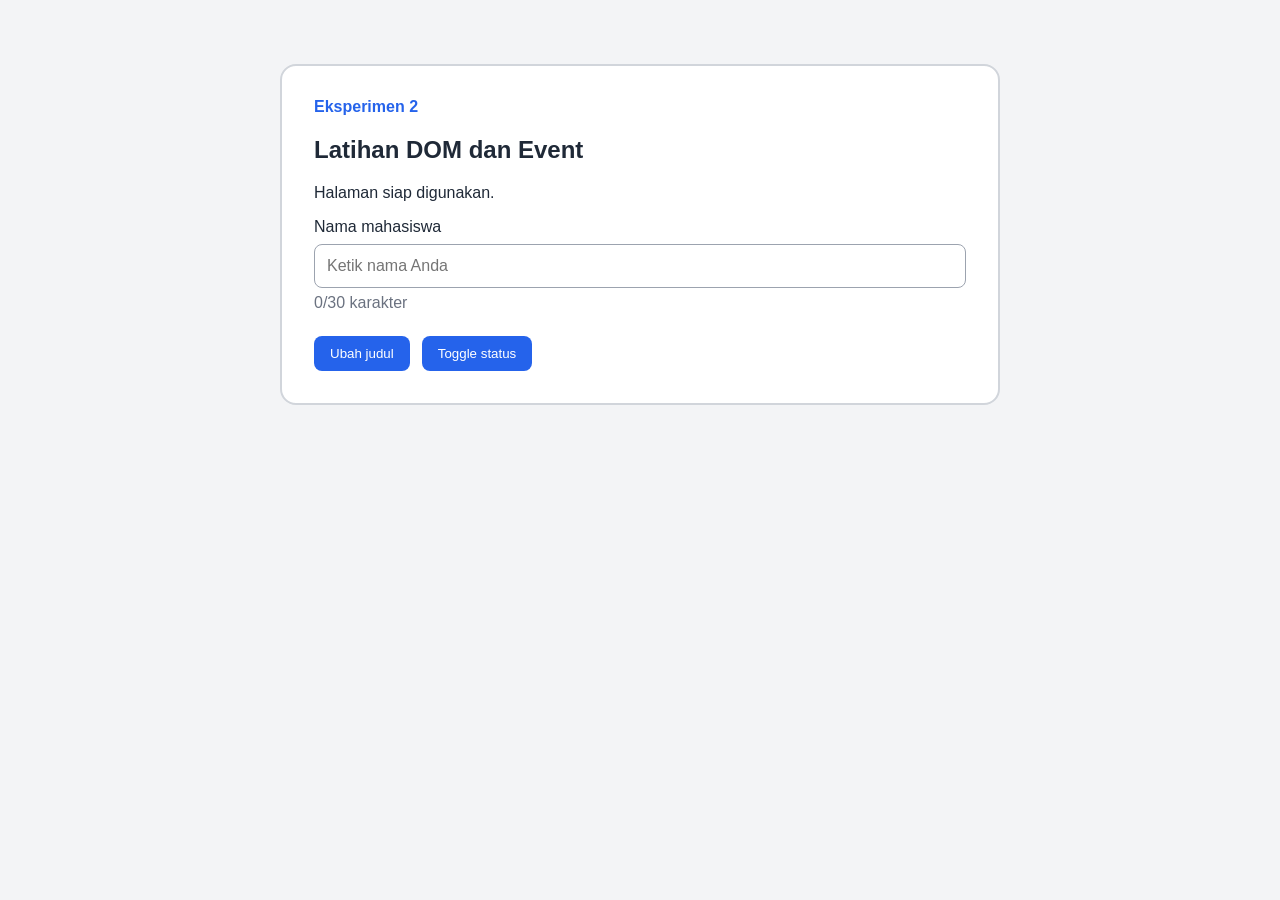
<file: eksperimen-2-dom-event/index.html>
<!doctype html>
<html lang="id">
<head>
 <meta charset="utf-8">
 <meta name="viewport"
 content="width=device-width, initial-scale=1">
 <title>Eksperimen DOM dan Event</title>
 <link rel="stylesheet" href="css/style.css">
</head>
<body>
 <main class="container">
 <section class="praktikum-card"
 aria-labelledby="judul-utama">
 <p class="label">Eksperimen 2</p>
 <h1 id="judul-utama">Latihan DOM dan Event</h1>
 <p id="status" aria-live="polite">
 Halaman siap digunakan.
 </p>
 <label for="nama">Nama mahasiswa</label>
 <input id="nama" name="nama" type="text"
 maxlength="30"
 placeholder="Ketik nama Anda">
 <p class="counter">
 <span id="jumlah-karakter">0</span>/30 karakter
 </p>
 <div class="actions">
 <button id="ubah-judul" type="button">
 Ubah judul
 </button>
 <button id="toggle-status" type="button"
 aria-pressed="false">
 Toggle status
 </button>
 </div>
 </section>
 </main>
 <script src="js/app.js" defer></script>
</body>
</html>
</file>
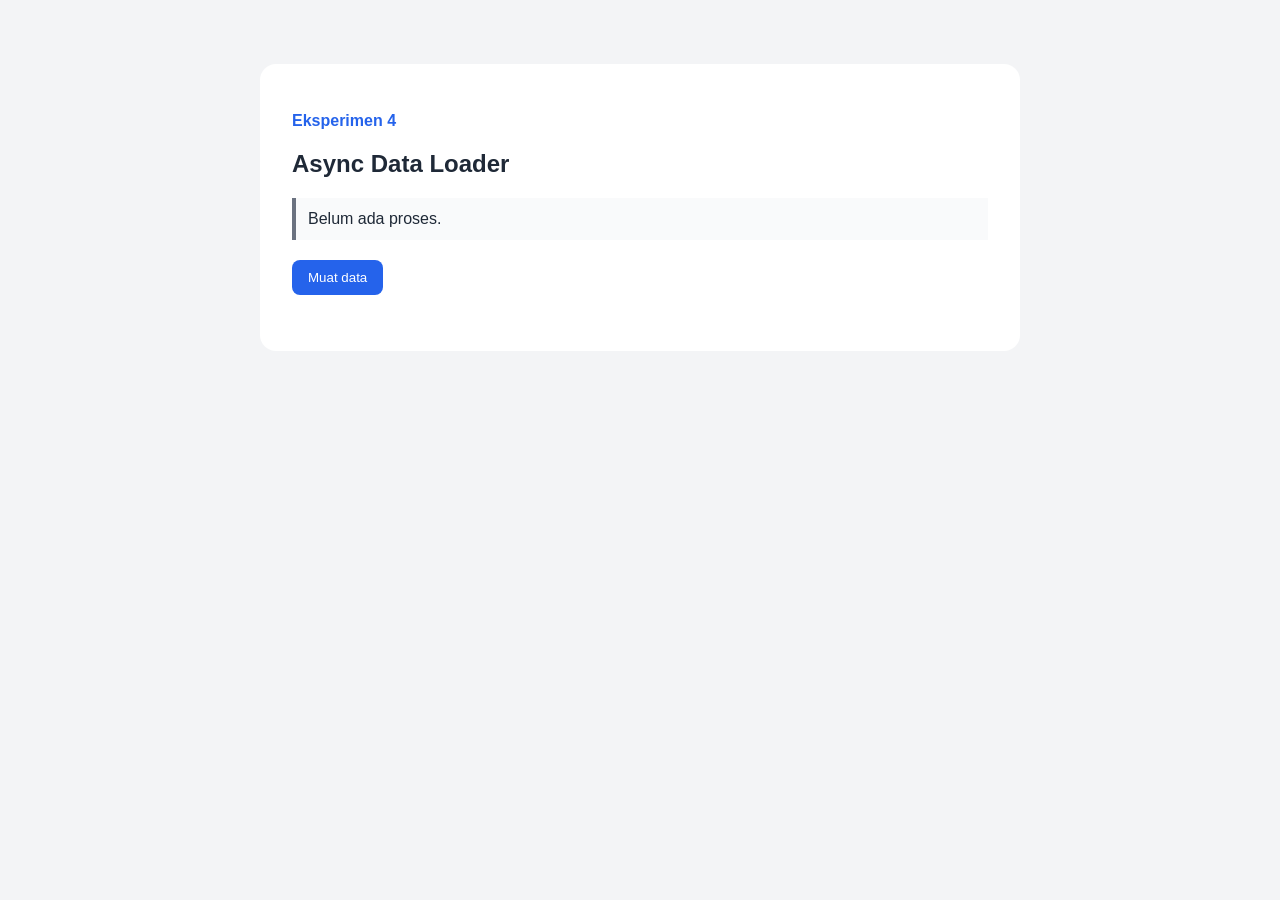
<file: eksperimen-3-async/index.html>
<!doctype html>
<html lang="id">
<head>
 <meta charset="utf-8">
 <meta name="viewport"
 content="width=device-width, initial-scale=1">
 <title>Eksperimen Asynchronous JavaScript</title>
 <link rel="stylesheet" href="css/style.css">
</head>
<body>
 <main class="container">
 <section class="praktikum-card"
 aria-labelledby="judul-utama">
 <p class="label">Eksperimen 4</p>
 <h1 id="judul-utama">Async Data Loader</h1>
 <p id="status" class="status" data-state="idle"
 role="status" aria-live="polite">
 Belum ada proses.
 </p>
 <button id="muat-data" type="button">
 Muat data
 </button>
 <section id="daftar-fitur" class="grid"
 aria-label="Daftar fitur"></section>
 </section>
 </main>
 <script src="js/app.js" defer></script>
</body>
</html>
</file>
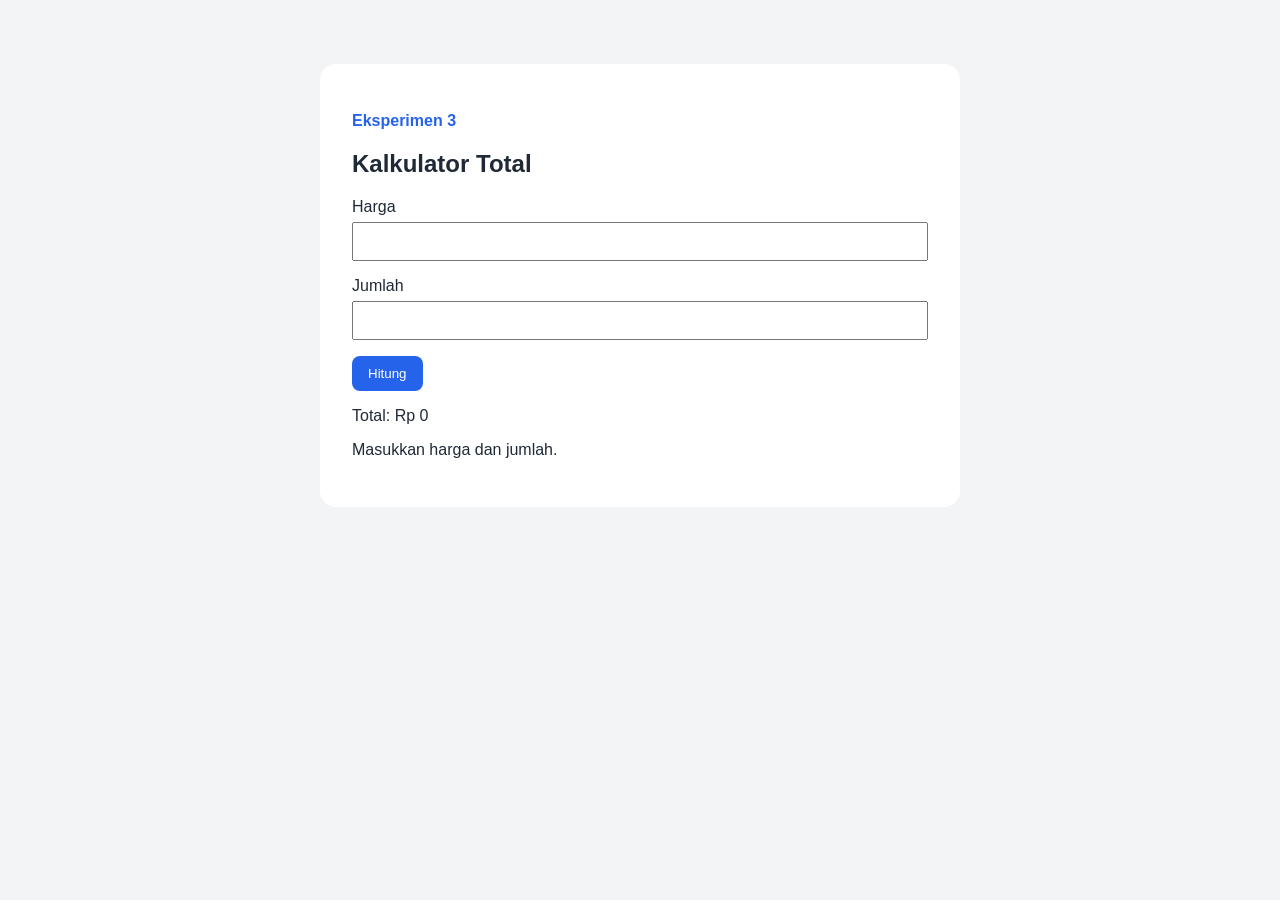
<file: eksperimen-4-debugging/index.html>
<!doctype html>
<html lang="id">
<head>
 <meta charset="utf-8">
 <meta name="viewport"
 content="width=device-width, initial-scale=1">
 <title>Eksperimen Diagnosis Error</title>
 <link rel="stylesheet" href="css/style.css">
</head>
<body>
 <main class="container">
 <section class="praktikum-card"
 aria-labelledby="judul-utama">
 <p class="label">Eksperimen 3</p>
 <h1 id="judul-utama">Kalkulator Total</h1>
 <form id="form-hitung">
 <label for="harga">Harga</label>
 <input id="harga" name="harga" type="number"
 min="1" required>
 <label for="jumlah">Jumlah</label>
 <input id="jumlah" name="jumlah" type="number"
 min="1" required>
 <button id="hitung" type="submit">Hitung</button>
 </form>
 <p>Total: Rp <output id="hasil">0</output></p>
 <p id="pesan" role="status" aria-live="polite">
 Masukkan harga dan jumlah.
 </p>
 </section>
 </main>
 <script src="js/app.js" defer></script>
</body>
</html>
</file>
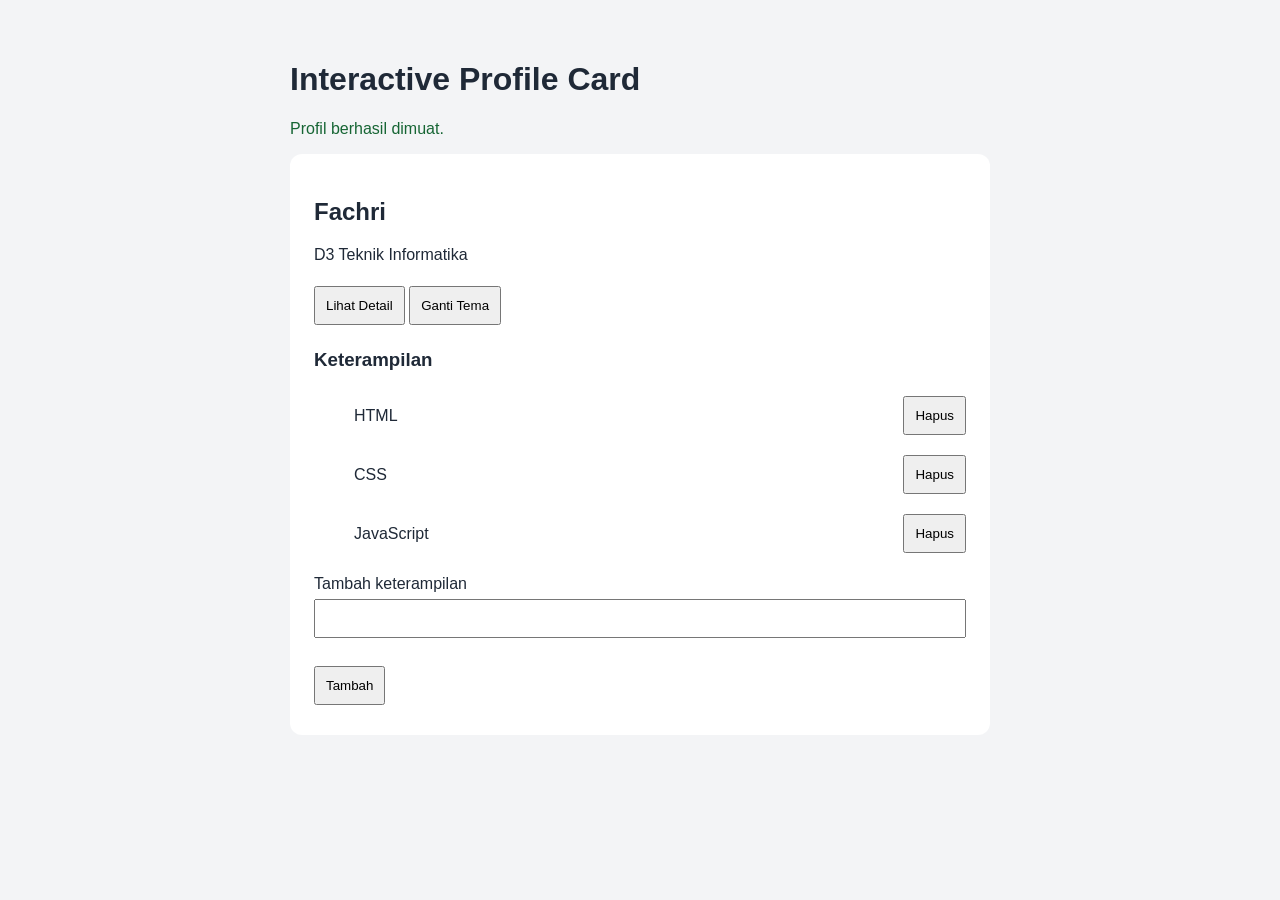
<file: interactive-profile-card/index.html>
<!doctype html>
<html lang="id">

<head>
  <meta charset="utf-8">
  <meta name="viewport"
        content="width=device-width, initial-scale=1">

  <title>Interactive Profile Card</title>

  <link rel="stylesheet" href="css/style.css">

  <script src="js/app.js" defer></script>
</head>

<body>

  <main class="container">

    <h1>Interactive Profile Card</h1>

    <p id="status"
       data-state="idle"
       role="status"
       aria-live="polite">
      Menyiapkan profil...
    </p>

    <button id="coba-lagi"
            type="button"
            hidden>
      Coba Lagi
    </button>

    <section id="profil"
             class="profile-card"
             hidden>

      <h2 id="nama-profil"></h2>

      <p id="prodi-profil"></p>

      <button id="toggle-detail"
              type="button"
              aria-expanded="false">
        Lihat Detail
      </button>

      <div id="detail"
           class="detail">

        <p id="bio-profil"></p>

      </div>

      <button id="toggle-tema"
              type="button">
        Ganti Tema
      </button>

      <h3>Keterampilan</h3>

      <ul id="daftar-skill"></ul>

      <form id="form-skill">

        <label for="skill">
          Tambah keterampilan
        </label>

        <input id="skill"
               name="skill"
               type="text">

        <p id="error-skill"
           class="error"></p>

        <button type="submit">
          Tambah
        </button>

      </form>

    </section>

  </main>

</body>

</html>
</file>
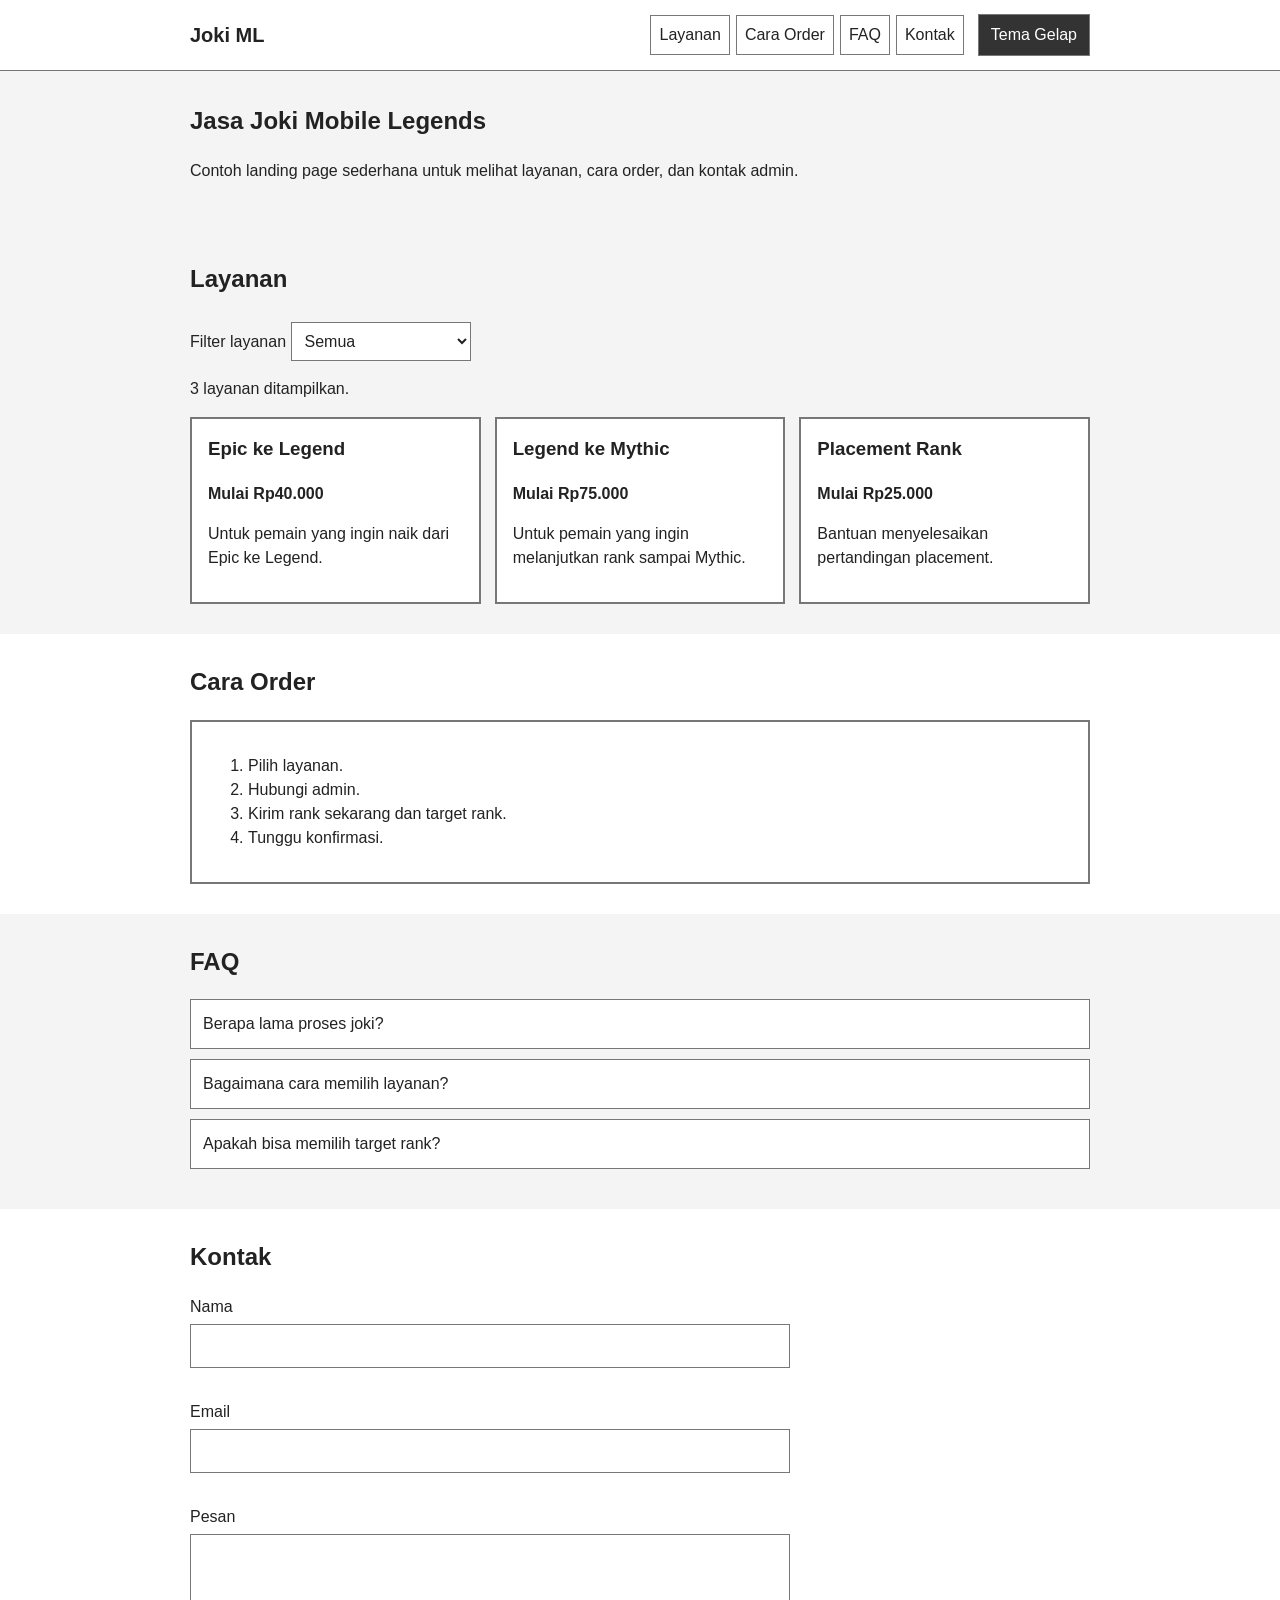
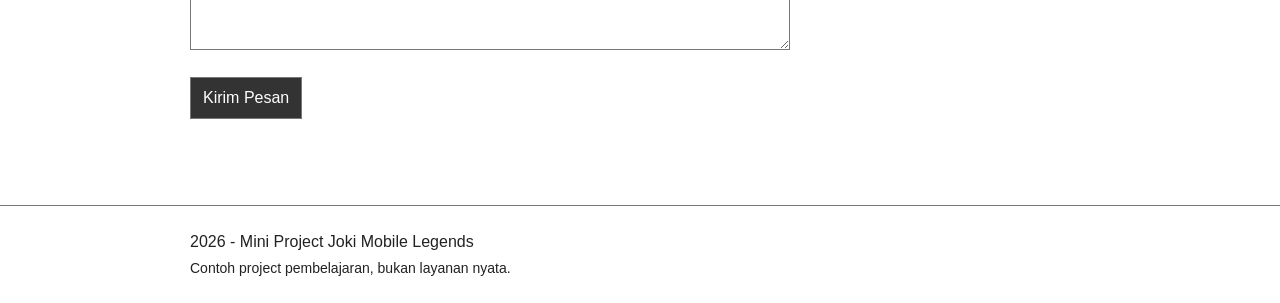
<file: mini-project-joki-ml-modul2/index.html>
<!doctype html>
<html lang="id">
<head>
  <meta charset="utf-8">
  <meta name="viewport" content="width=device-width, initial-scale=1">
  <title>Joki Mobile Legends</title>
  <link rel="stylesheet" href="css/style.css">
  <script src="js/app.js" defer></script>
</head>
<body>

  <header class="site-header">
    <div class="container header-content">
      <a class="brand" href="#beranda">Joki ML</a>

      <button
        id="menu-toggle"
        class="menu-toggle"
        type="button"
        aria-expanded="false"
        aria-controls="nav-menu">
        Menu
      </button>

      <nav id="nav-menu" class="nav-menu" aria-label="Navigasi utama">
        <a href="#layanan">Layanan</a>
        <a href="#cara-order">Cara Order</a>
        <a href="#faq">FAQ</a>
        <a href="#kontak">Kontak</a>
      </nav>

      <button
        id="tema-toggle"
        class="tema-toggle"
        type="button"
        aria-pressed="false">
        Tema Gelap
      </button>
    </div>
  </header>

  <main id="beranda">
    <section class="intro container">
      <h1>Jasa Joki Mobile Legends</h1>
      <p>
        Contoh landing page sederhana untuk melihat layanan,
        cara order, dan kontak admin.
      </p>
    </section>

    <section id="layanan" class="section container">
      <h2>Layanan</h2>

      <label for="filter-layanan">Filter layanan</label>
      <select id="filter-layanan">
        <option value="semua">Semua</option>
        <option value="rank">Joki Rank</option>
        <option value="placement">Placement</option>
      </select>

      <p id="status-layanan" role="status" aria-live="polite"></p>

      <div id="daftar-layanan" class="box-list"></div>
    </section>

    <section id="cara-order" class="section section-alt">
      <div class="container">
        <h2>Cara Order</h2>

        <div class="box">
          <ol>
            <li>Pilih layanan.</li>
            <li>Hubungi admin.</li>
            <li>Kirim rank sekarang dan target rank.</li>
            <li>Tunggu konfirmasi.</li>
          </ol>
        </div>
      </div>
    </section>

    <section id="faq" class="section container">
      <h2>FAQ</h2>

      <div class="faq-item">
        <button
          class="faq-question"
          type="button"
          aria-expanded="false"
          aria-controls="jawaban-1">
          Berapa lama proses joki?
        </button>
        <div id="jawaban-1" class="faq-answer" hidden>
          <p>Waktu pengerjaan bergantung pada rank dan target yang dipilih.</p>
        </div>
      </div>

      <div class="faq-item">
        <button
          class="faq-question"
          type="button"
          aria-expanded="false"
          aria-controls="jawaban-2">
          Bagaimana cara memilih layanan?
        </button>
        <div id="jawaban-2" class="faq-answer" hidden>
          <p>Pilih layanan pada bagian Layanan lalu hubungi admin.</p>
        </div>
      </div>

      <div class="faq-item">
        <button
          class="faq-question"
          type="button"
          aria-expanded="false"
          aria-controls="jawaban-3">
          Apakah bisa memilih target rank?
        </button>
        <div id="jawaban-3" class="faq-answer" hidden>
          <p>Ya. Target rank dapat disampaikan ketika menghubungi admin.</p>
        </div>
      </div>
    </section>

    <section id="kontak" class="section section-alt">
      <div class="container">
        <h2>Kontak</h2>

        <form id="form-kontak" novalidate>
          <label for="nama">Nama</label>
          <input
            id="nama"
            name="nama"
            type="text"
            aria-describedby="error-nama">

          <small id="error-nama" class="error"></small>

          <label for="email">Email</label>
          <input
            id="email"
            name="email"
            type="email"
            aria-describedby="error-email">

          <small id="error-email" class="error"></small>

          <label for="pesan">Pesan</label>
          <textarea
            id="pesan"
            name="pesan"
            rows="4"
            aria-describedby="error-pesan"></textarea>

          <small id="error-pesan" class="error"></small>

          <button type="submit">Kirim Pesan</button>
        </form>

        <p id="status-form" role="status" aria-live="polite"></p>
      </div>
    </section>
  </main>

  <button id="kembali-atas" class="kembali-atas" type="button">
    Kembali ke Atas
  </button>

  <footer class="site-footer">
    <div class="container">
      <p>2026 - Mini Project Joki Mobile Legends</p>
      <p class="catatan">Contoh project pembelajaran, bukan layanan nyata.</p>
    </div>
  </footer>

</body>
</html>
</file>
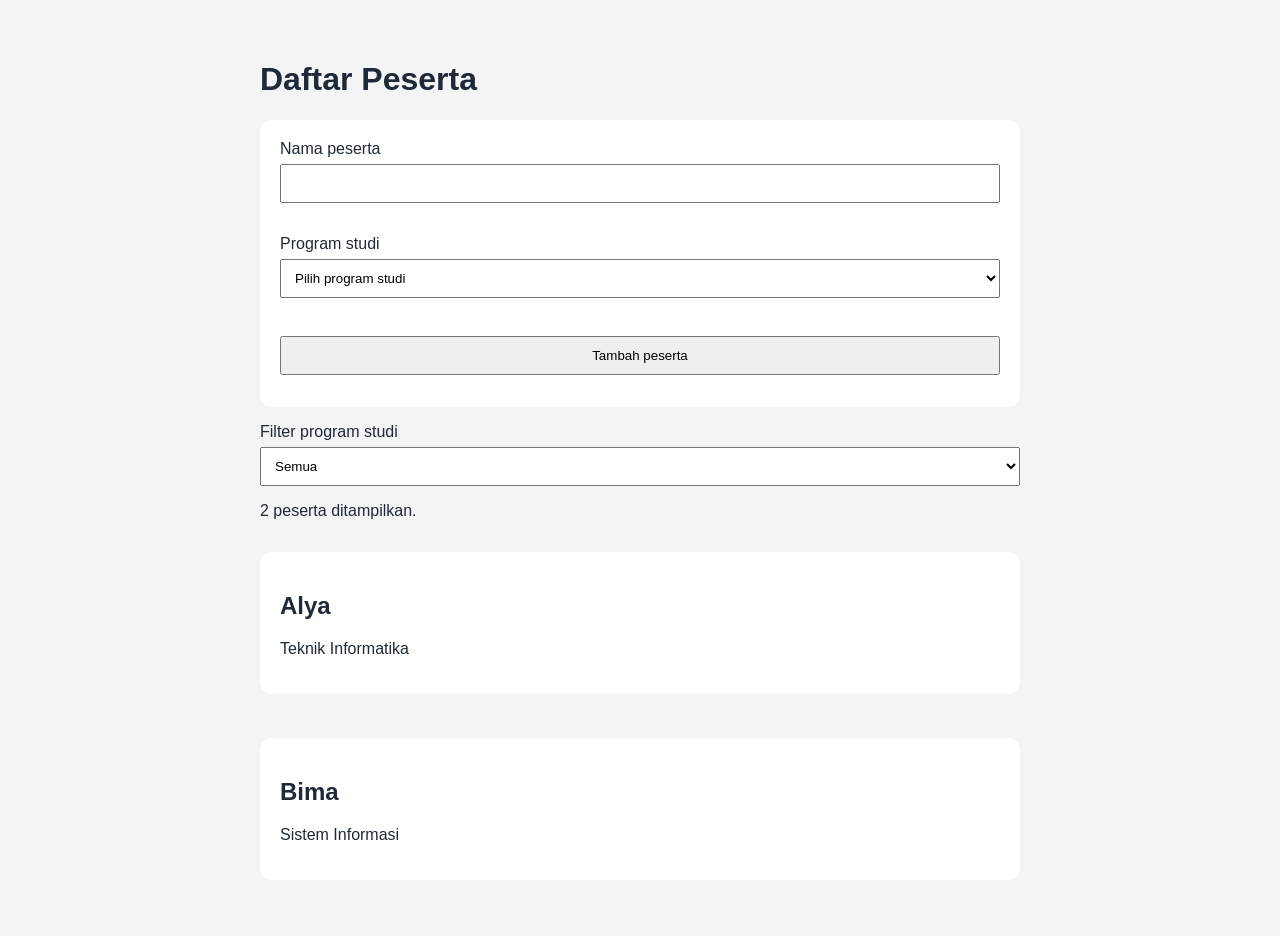
<file: task-2-dom-form/index.html>
<!doctype html>
<html lang="id">
<head>
 <meta charset="utf-8">
 <meta name="viewport" content="width=device-width, initial-scale=1">
 <title>Task 2 DOM dan Form</title>
 <link rel="stylesheet" href="css/style.css">
</head>
<body>
 <main class="container">
 <h1>Daftar Peserta</h1>
 <form id="form-peserta" novalidate>
 <label for="nama">Nama peserta</label>
 <input id="nama" name="nama" autocomplete="name"
 aria-describedby="error-nama" required>
 <small id="error-nama" class="error"></small>
 <label for="prodi">Program studi</label>
 <select id="prodi" name="prodi"
 aria-describedby="error-prodi" required>
 <option value="">Pilih program studi</option>
 <option>Teknik Informatika</option>
 <option>Sistem Informasi</option>
 </select>
 <small id="error-prodi" class="error"></small>
 <button type="submit">Tambah peserta</button>
 </form>
 <label for="filter-prodi">Filter program studi</label>
 <select id="filter-prodi">
 <option value="semua">Semua</option>
 <option>Teknik Informatika</option>
 <option>Sistem Informasi</option>
 <option>Manajemen Informatika</option>
 </select>
 <p id="status" role="status" aria-live="polite"></p>
 <section id="daftar-peserta" class="grid"
 aria-label="Daftar peserta"></section>
 </main>
 <script src="js/app.js" defer></script>
</body>
</html>
</file>
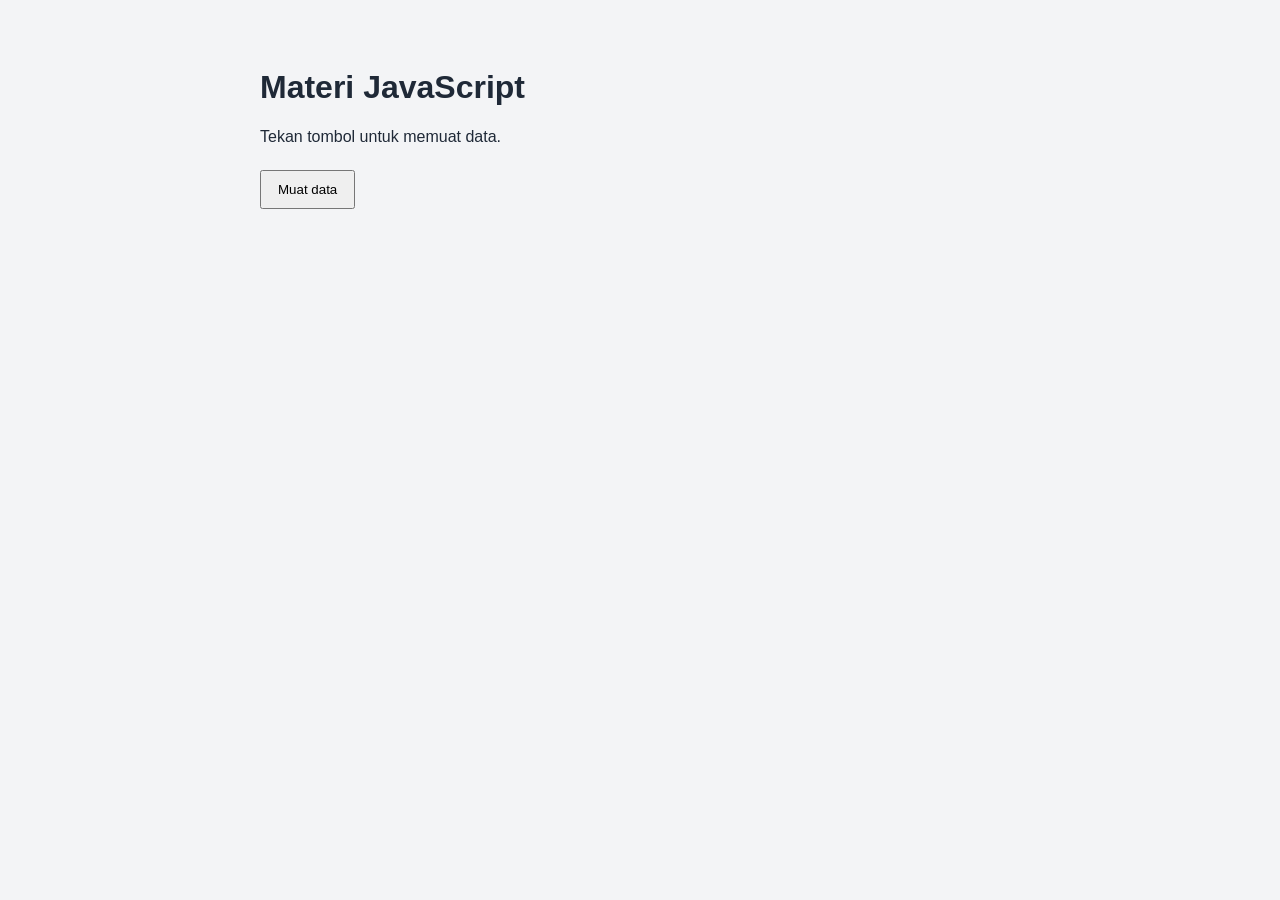
<file: task-3-async-loader/index.html>
<!doctype html>
<html lang="id">
<head>
 <meta charset="utf-8">
 <meta name="viewport" content="width=device-width, initial-scale=1">
 <title>Task 3 Async Data Loader</title>
 <link rel="stylesheet" href="css/style.css">
</head>
<body>
 <main class="container">
 <h1>Materi JavaScript</h1>
 <p id="status" role="status" aria-live="polite">
 Tekan tombol untuk memuat data.
 </p>
 <button id="muat" type="button">Muat data</button>
 <button id="coba-lagi" type="button" hidden>Coba lagi</button>
 <section id="daftar-materi" class="grid"
 aria-label="Daftar materi"></section>
 </main>
 <script src="js/app.js" defer></script>
</body>
</html>
</file>
<file: eksperimen-2-dom-event/css/style.css>
* {
 box-sizing: border-box;
}
body {
 margin: 0;
 min-height: 100vh;
 font-family: Arial, sans-serif;
 color: #1f2937;
 background: #f3f4f6;
 transition: background 200ms, color 200ms;
}
.container {
 width: min(90%, 720px);
 margin-inline: auto;
 padding-block: 64px;
}
.praktikum-card {
 padding: 32px;
 border: 2px solid #d1d5db;
 border-radius: 16px;
 background: #ffffff;
}
.label {
 margin: 0 0 8px;
 font-weight: 700;
 color: #2563eb;
}
label,
input {
 display: block;
 width: 100%;
}
input {
 margin-top: 8px;
 padding: 12px;
 border: 1px solid #9ca3af;
 border-radius: 8px;
 font: inherit;
}
.counter {
 margin-top: 6px;
 color: #6b7280;
}
.actions {
 display: flex;
 flex-wrap: wrap;
 gap: 12px;
 margin-top: 24px;
}
button {
 padding: 10px 16px;
 border: 0;
 border-radius: 8px;
 color: #ffffff;
 background: #2563eb;
 cursor: pointer;
}
button:focus-visible {
 outline: 3px solid #f59e0b;
 outline-offset: 3px;
}
body.is-active {
 color: #f9fafb;
 background: #111827;
}
body.is-active .praktikum-card {
 border-color: #60a5fa;
 background: #1f2937;
}
body.is-active .counter {
 color: #d1d5db;
}
</file>
<file: eksperimen-3-async/css/style.css>
* {
 box-sizing: border-box;
}
body {
 margin: 0;
 font-family: Arial, sans-serif;
 color: #1f2937;
 background: #f3f4f6;
}
.container {
 width: min(90%, 760px);
 margin-inline: auto;
 padding-block: 64px;
}
.praktikum-card {
 padding: 32px;
 border-radius: 16px;
 background: #ffffff;
}
.label {
 font-weight: 700;
 color: #2563eb;
}
button {
 padding: 10px 16px;
 border: 0;
 border-radius: 8px;
 color: #ffffff;
 background: #2563eb;
 cursor: pointer;
}
button:disabled {
 cursor: wait;
 opacity: 0.6;
}

.status {
 margin-block: 20px;
 padding: 12px;
 border-left: 4px solid #6b7280;
 background: #f9fafb;
}
.status[data-state="loading"] {
 border-color: #d97706;
}
.status[data-state="success"] {
 border-color: #16a34a;
}
.status[data-state="empty"],
.status[data-state="error"] {
 border-color: #dc2626;
}
.grid {
 display: grid;
 gap: 12px;
 margin-top: 24px;
}
.feature-card {
 padding: 16px;
 border: 1px solid #d1d5db;
 border-radius: 10px;
}
.feature-card h2,
.feature-card p {
 margin-block: 0 8px;
}
</file>
<file: eksperimen-4-debugging/css/style.css>
* {
 box-sizing: border-box;
}
body {
 margin: 0;
 font-family: Arial, sans-serif;
 color: #1f2937;
 background: #f3f4f6;
}
.container {
 width: min(90%, 640px);
 margin-inline: auto;
 padding-block: 64px;
}
.praktikum-card {
 padding: 32px;
 border-radius: 16px;
 background: #ffffff;
}
.label {
 font-weight: 700;
 color: #2563eb;
}
label,
input {
 display: block;
 width: 100%;
}
input {
 margin-block: 6px 16px;
 padding: 10px;
}
button {
 padding: 10px 16px;
 border: 0;
 border-radius: 8px;
 color: #ffffff;
 background: #2563eb;
}
</file>
<file: interactive-profile-card/css/style.css>
* {
  box-sizing: border-box;
}

body {
  margin: 0;
  font-family: Arial, sans-serif;
  color: #1f2937;
  background: #f3f4f6;
}

.container {
  width: min(90%, 700px);
  margin-inline: auto;
  padding-block: 40px;
}

.profile-card {
  padding: 24px;
  border-radius: 12px;
  background: white;
}

button,
input {
  padding: 10px;
  margin-block: 6px;
}

input {
  width: 100%;
}

.detail {
  display: none;
  padding: 12px;
  margin-block: 10px;
  background: #f3f4f6;
}

.detail.terbuka {
  display: block;
}

.skill-item {
  display: flex;
  align-items: center;
  justify-content: space-between;
  gap: 12px;
  margin-block: 8px;
}

.error {
  color: #b91c1c;
}

body.dark-theme {
  color: #f9fafb;
  background: #111827;
}

body.dark-theme .profile-card {
  background: #1f2937;
}

body.dark-theme .detail {
  background: #374151;
}

#status[data-state="loading"] {
  color: #1d4ed8;
}

#status[data-state="error"] {
  color: #b91c1c;
}

#status[data-state="success"] {
  color: #166534;
}
</file>
<file: mini-project-joki-ml-modul2/css/style.css>
*,
*::before,
*::after {
  box-sizing: border-box;
}

:root {
  --background: #f4f4f4;
  --surface: #ffffff;
  --text: #222222;
  --border: #777777;
  --button: #333333;
  --button-text: #ffffff;
}

html {
  scroll-behavior: smooth;
}

body {
  margin: 0;
  font-family: Arial, sans-serif;
  color: var(--text);
  background: var(--background);
  line-height: 1.5;
  overflow-wrap: break-word;
}

body.dark-theme {
  --background: #202020;
  --surface: #303030;
  --text: #f5f5f5;
  --border: #aaaaaa;
  --button: #eeeeee;
  --button-text: #222222;
}

.container {
  width: min(100% - 24px, 900px);
  margin-inline: auto;
}

.site-header {
  background: var(--surface);
  border-bottom: 1px solid var(--border);
}

.header-content {
  display: flex;
  flex-wrap: wrap;
  align-items: center;
  gap: 10px;
  padding-block: 14px;
}

.brand {
  margin-right: auto;
  color: var(--text);
  font-size: 20px;
  font-weight: bold;
  text-decoration: none;
}

.menu-toggle,
.tema-toggle,
button,
select,
input,
textarea {
  font: inherit;
}

.menu-toggle,
.tema-toggle,
form button,
.kembali-atas {
  padding: 8px 12px;
  border: 1px solid var(--border);
  color: var(--button-text);
  background: var(--button);
  cursor: pointer;
}

.nav-menu {
  display: none;
  flex-basis: 100%;
  flex-direction: column;
  gap: 6px;
}

.nav-menu.is-open {
  display: flex;
}

.nav-menu a {
  padding: 7px 8px;
  border: 1px solid var(--border);
  color: var(--text);
  background: var(--surface);
  text-decoration: none;
}

a:focus-visible,
button:focus-visible,
select:focus-visible,
input:focus-visible,
textarea:focus-visible {
  outline: 3px solid #f0a500;
  outline-offset: 2px;
}

.intro {
  padding-block: 32px;
}

.intro h1 {
  margin-top: 0;
}

.section {
  padding-block: 30px;
}

.section-alt {
  background: var(--surface);
}

h2 {
  margin-top: 0;
}

#filter-layanan,
input,
textarea {
  width: 100%;
  max-width: 100%;
  padding: 9px;
  margin-top: 5px;
  border: 1px solid var(--border);
  color: var(--text);
  background: var(--surface);
}

#filter-layanan {
  width: auto;
  min-width: 180px;
}

.box-list {
  display: flex;
  flex-wrap: wrap;
  gap: 14px;
  margin-top: 16px;
}

.box {
  flex: 1 1 220px;
  min-width: 0;
  padding: 16px;
  border: 2px solid var(--border);
  background: var(--surface);
}

.box h3 {
  margin-top: 0;
}

.harga {
  font-weight: bold;
}

.faq-item {
  margin-bottom: 10px;
  border: 1px solid var(--border);
  background: var(--surface);
}

.faq-question {
  width: 100%;
  padding: 12px;
  border: 0;
  color: var(--text);
  background: var(--surface);
  text-align: left;
  cursor: pointer;
}

.faq-answer {
  padding: 0 12px 12px;
}

.faq-answer p {
  margin-bottom: 0;
}

form {
  max-width: 600px;
}

form label {
  display: block;
  margin-top: 12px;
}

.error {
  display: block;
  min-height: 20px;
  color: #b00020;
}

body.dark-theme .error {
  color: #ffb4b4;
}

[aria-invalid="true"] {
  outline: 2px solid #b00020;
}

#status-form,
#status-layanan {
  min-height: 24px;
}

.kembali-atas {
  display: none;
  position: fixed;
  right: 14px;
  bottom: 14px;
  max-width: calc(100% - 28px);
}

.kembali-atas.is-visible {
  display: block;
}

.site-footer {
  padding-block: 20px;
  border-top: 1px solid var(--border);
  background: var(--surface);
}

.site-footer p {
  margin-block: 4px;
}

.catatan {
  font-size: 14px;
}

@media (min-width: 700px) {
  .menu-toggle {
    display: none;
  }

  .nav-menu {
    display: flex;
    flex-basis: auto;
    flex-direction: row;
    flex-wrap: wrap;
  }

  .tema-toggle {
    margin-left: 4px;
  }
}
</file>
<file: task-2-dom-form/css/style.css>
* { box-sizing: border-box; }
body {
 margin: 0;
 font-family: Arial, sans-serif;
 color: #1f2937;
 background: #f3f4f6;
}
.container {
 width: min(92%, 760px);
 margin-inline: auto;
 padding-block: 40px;
}
form, .kartu {
 margin-block: 16px;
 padding: 20px;
 border-radius: 12px;
 background: #ffffff;
}
label, input, select, button { display: block; }
input, select, button {
 width: 100%;
 margin-block: 6px 12px;
 padding: 10px;
}
button { cursor: pointer; }
.grid { display: grid; gap: 12px; }
.error { display: block; min-height: 20px; color: #b91c1c; }
[aria-invalid="true"] { outline: 2px solid #b91c1c; }
</file>
<file: task-3-async-loader/css/style.css>
* { box-sizing: border-box; }
body {
 margin: 0;
 font-family: Arial, sans-serif;
 color: #1f2937;
 background: #f3f4f6;
}
.container {
 width: min(92%, 760px);
 margin-inline: auto;
 padding-block: 48px;
}
button { margin: 8px 8px 16px 0; padding: 10px 16px; }
.grid { display: grid; gap: 12px; }
.kartu {
 padding: 16px;
 border-radius: 12px;
 background: #ffffff;
}
#status[data-state="loading"] { color: #1d4ed8; }
#status[data-state="error"] { color: #b91c1c; }
#status[data-state="success"] { color: #166534; }
</file>
